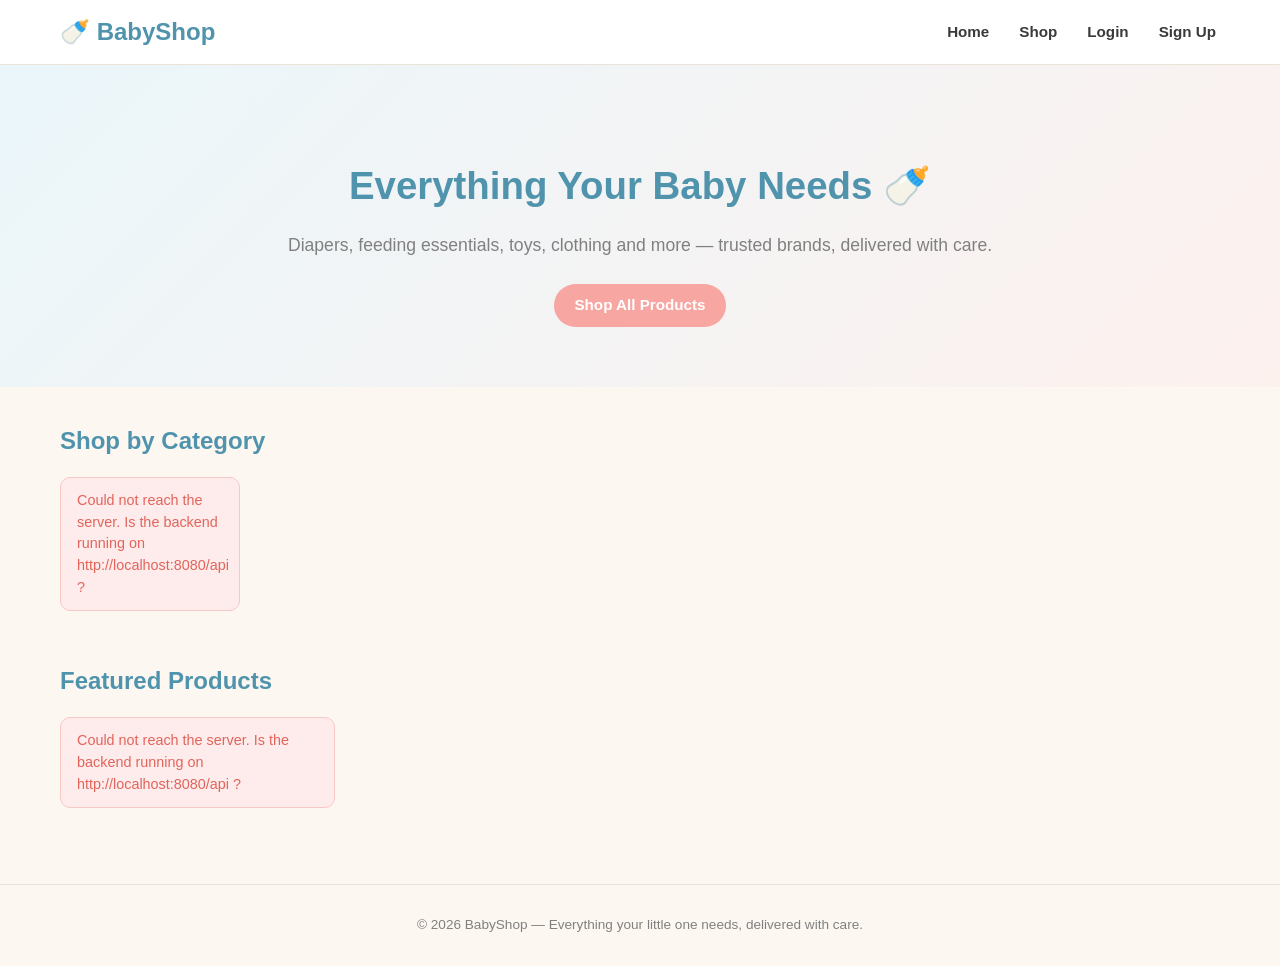
<file: frontend/index.html>
<!DOCTYPE html>
<html lang="en">
<head>
<meta charset="UTF-8">
<meta name="viewport" content="width=device-width, initial-scale=1.0">
<title>BabyShop - Everything for Your Little One</title>
<link rel="stylesheet" href="css/style.css">
</head>
<body>

<div id="navbar-root"></div>

<section class="hero">
  <div class="container">
    <h1>Everything Your Baby Needs 🍼</h1>
    <p>Diapers, feeding essentials, toys, clothing and more &mdash; trusted brands, delivered with care.</p>
    <a href="products.html" class="btn btn-accent">Shop All Products</a>
  </div>
</section>

<div class="container">
  <h2 class="section-title">Shop by Category</h2>
  <div class="category-grid" id="category-grid">
    <div class="loading">Loading categories...</div>
  </div>

  <h2 class="section-title">Featured Products</h2>
  <div class="product-grid" id="featured-grid">
    <div class="loading">Loading products...</div>
  </div>
</div>

<div id="footer-root"></div>

<script src="js/api.js"></script>
<script src="js/main.js"></script>
<script src="js/home.js"></script>
</body>
</html>
</file>
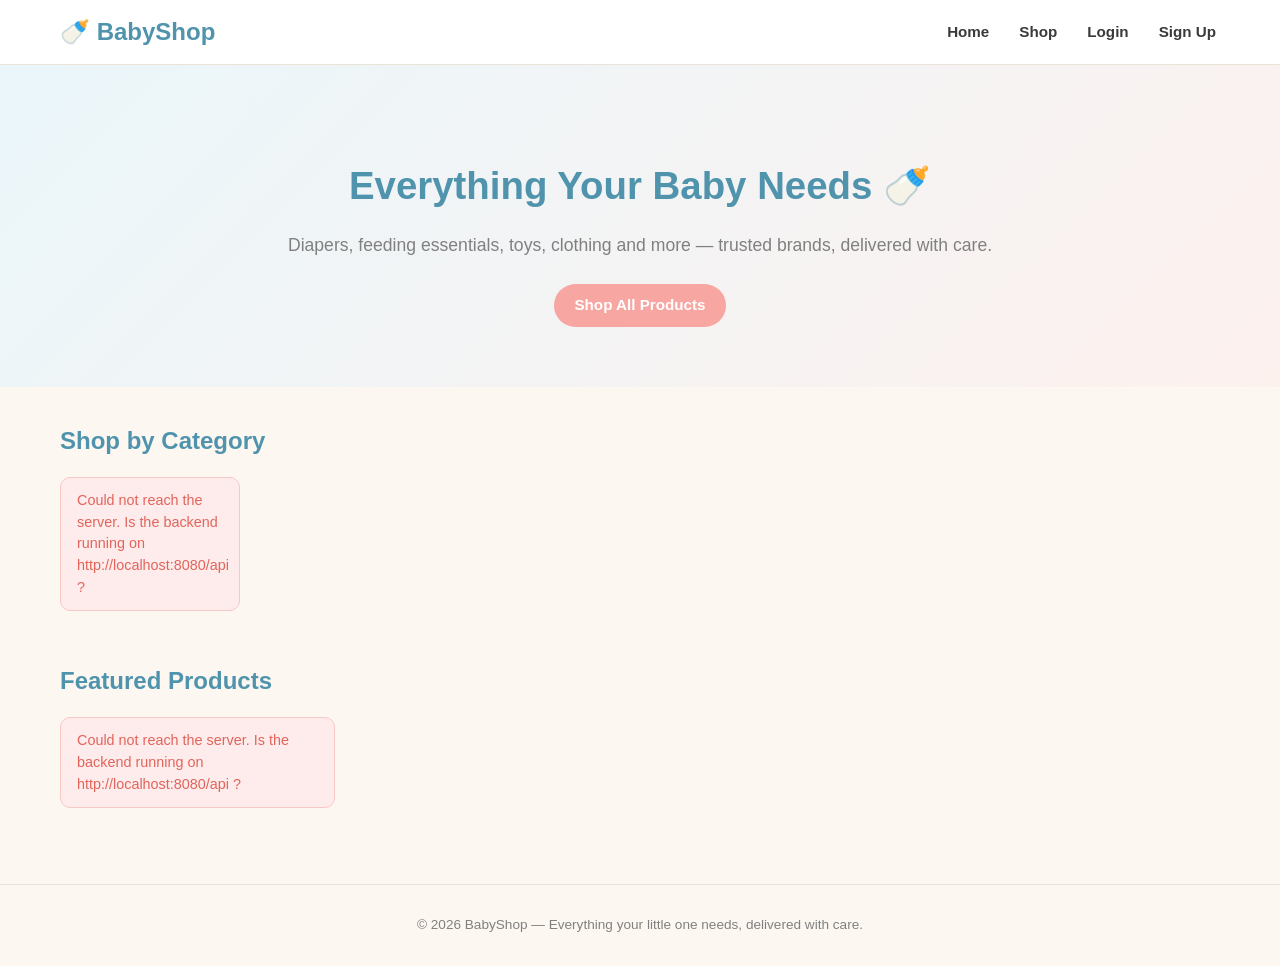
<file: frontend/admin.html>
<!DOCTYPE html>
<html lang="en">
<head>
<meta charset="UTF-8">
<meta name="viewport" content="width=device-width, initial-scale=1.0">
<title>Admin Dashboard - BabyShop</title>
<link rel="stylesheet" href="css/style.css">
</head>
<body>

<div id="navbar-root"></div>

<div class="container">
  <h2 class="section-title">Admin Dashboard</h2>

  <div class="admin-grid">
    <div class="admin-sidebar">
      <button class="admin-tab active" data-tab="products">📦 Products</button>
      <button class="admin-tab" data-tab="categories">🏷️ Categories</button>
      <button class="admin-tab" data-tab="orders">🧾 Orders</button>
      <button class="admin-tab" data-tab="users">👤 Users</button>
    </div>

    <div>
      <div id="admin-alert"></div>
      <div id="admin-panel">
        <div class="loading">Loading...</div>
      </div>
    </div>
  </div>
</div>

<div id="modal-root"></div>

<div id="footer-root"></div>

<script src="js/api.js"></script>
<script src="js/main.js"></script>
<script src="js/admin.js"></script>
</body>
</html>
</file>
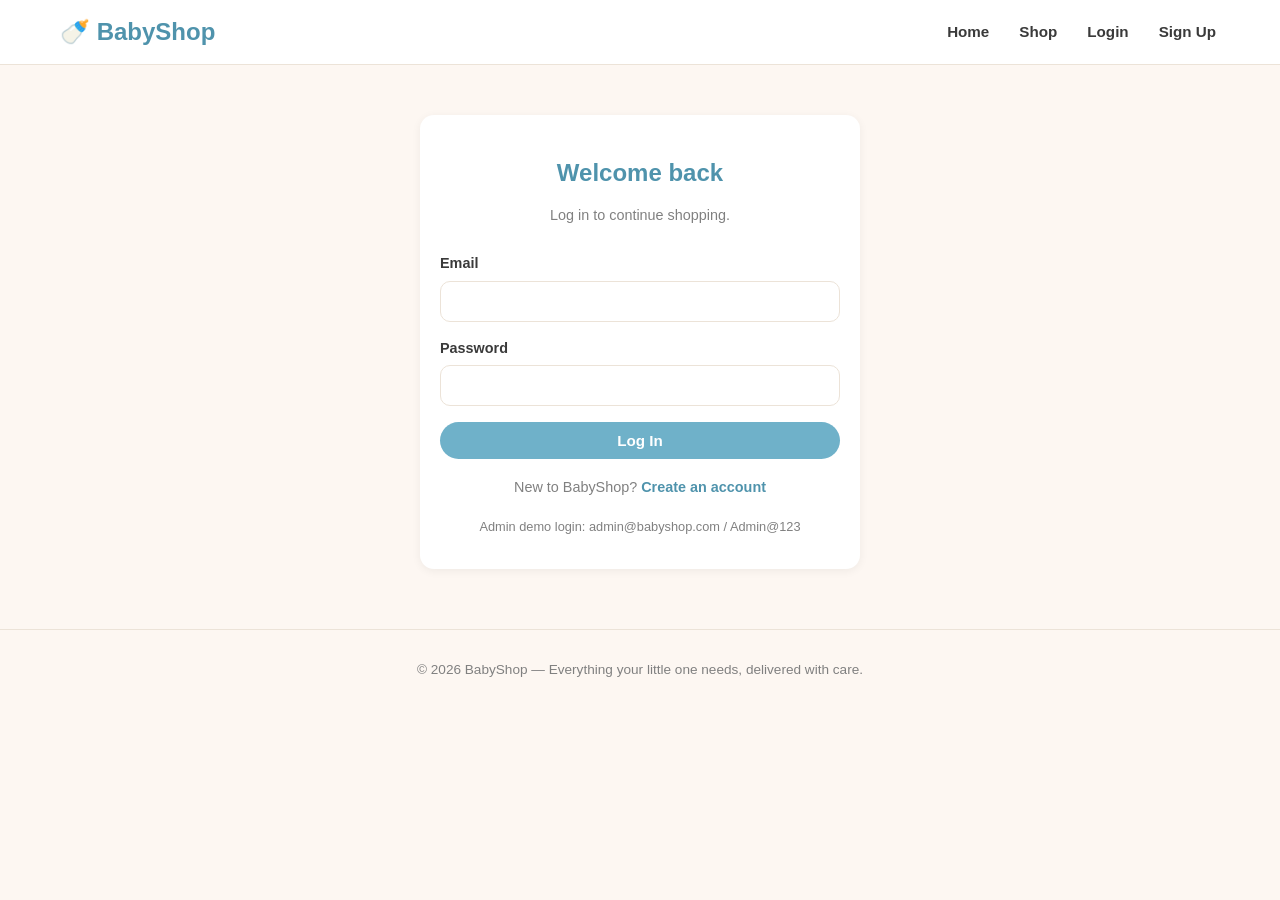
<file: frontend/cart.html>
<!DOCTYPE html>
<html lang="en">
<head>
<meta charset="UTF-8">
<meta name="viewport" content="width=device-width, initial-scale=1.0">
<title>Your Cart - BabyShop</title>
<link rel="stylesheet" href="css/style.css">
</head>
<body>

<div id="navbar-root"></div>

<div class="container">
  <h2 class="section-title">Your Cart</h2>
  <div id="cart-content">
    <div class="loading">Loading your cart...</div>
  </div>
</div>

<div id="footer-root"></div>

<script src="js/api.js"></script>
<script src="js/main.js"></script>
<script src="js/cart.js"></script>
</body>
</html>
</file>
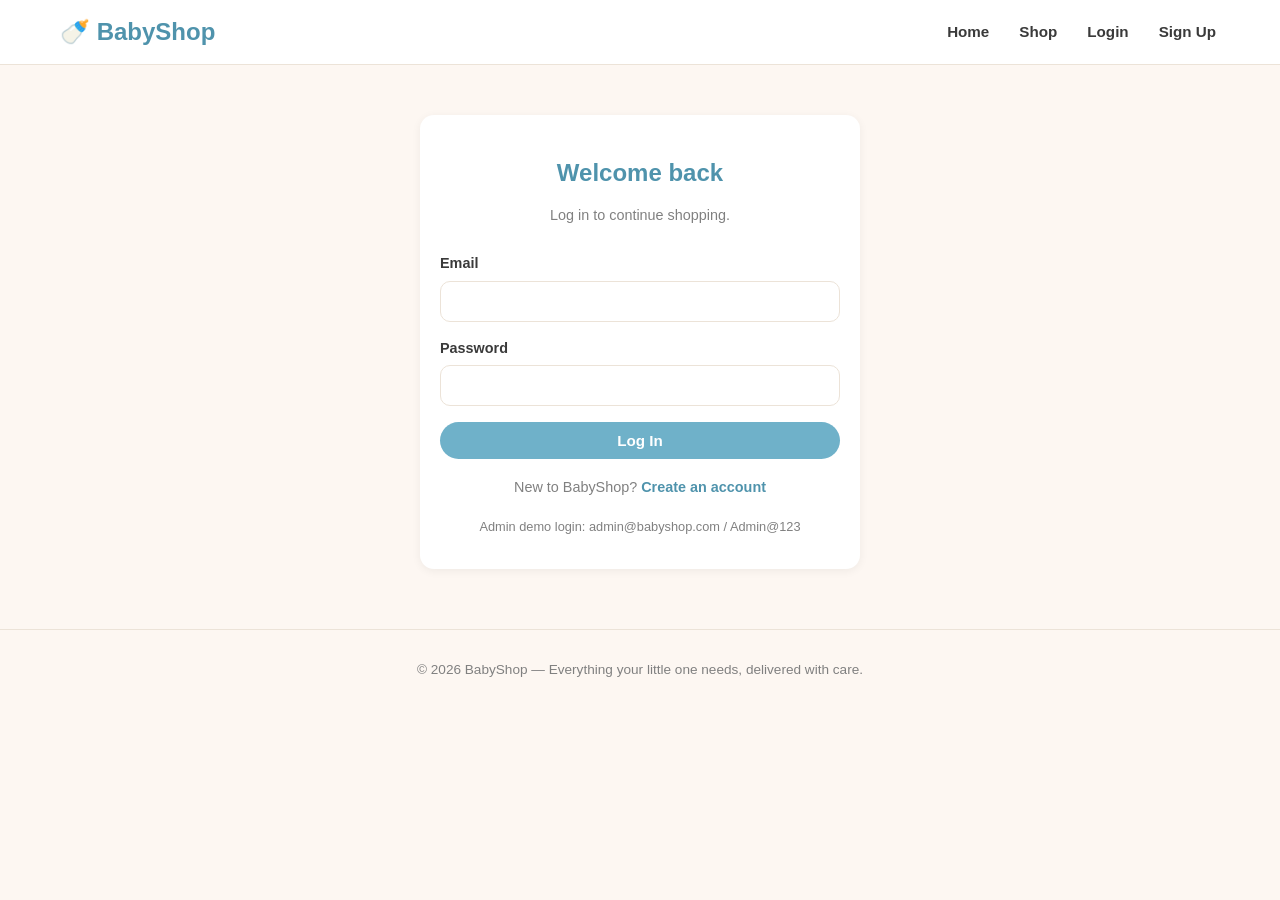
<file: frontend/checkout.html>
<!DOCTYPE html>
<html lang="en">
<head>
<meta charset="UTF-8">
<meta name="viewport" content="width=device-width, initial-scale=1.0">
<title>Checkout - BabyShop</title>
<link rel="stylesheet" href="css/style.css">
</head>
<body>

<div id="navbar-root"></div>

<div class="container">
  <h2 class="section-title">Checkout</h2>
  <div id="checkout-content">
    <div class="loading">Loading...</div>
  </div>
</div>

<div id="footer-root"></div>

<script src="js/api.js"></script>
<script src="js/main.js"></script>
<script src="js/checkout.js"></script>
</body>
</html>
</file>
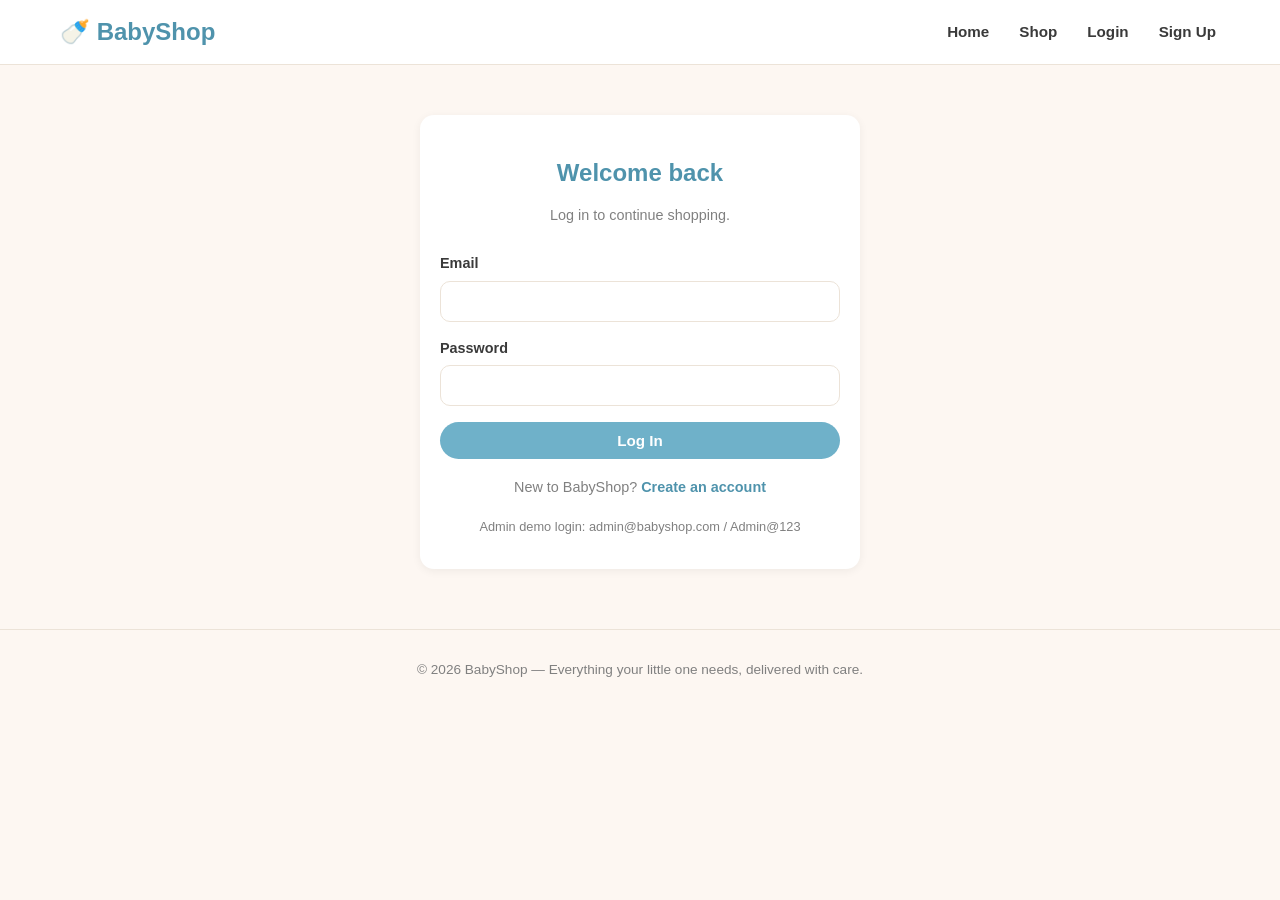
<file: frontend/login.html>
<!DOCTYPE html>
<html lang="en">
<head>
<meta charset="UTF-8">
<meta name="viewport" content="width=device-width, initial-scale=1.0">
<title>Login - BabyShop</title>
<link rel="stylesheet" href="css/style.css">
</head>
<body>

<div id="navbar-root"></div>

<div class="container">
  <div class="form-wrap card">
    <h2>Welcome back</h2>
    <p class="subtitle">Log in to continue shopping.</p>

    <div id="form-alert"></div>

    <form id="login-form" novalidate>
      <div class="field">
        <label for="email">Email</label>
        <input type="email" id="email" name="email" required>
      </div>
      <div class="field">
        <label for="password">Password</label>
        <input type="password" id="password" name="password" required>
      </div>
      <button type="submit" class="btn btn-primary btn-block" id="submit-btn">Log In</button>
    </form>

    <p class="form-footer">New to BabyShop? <a href="register.html">Create an account</a></p>
    <p class="form-footer" style="font-size:0.8rem;">Admin demo login: admin@babyshop.com / Admin@123</p>
  </div>
</div>

<div id="footer-root"></div>

<script src="js/api.js"></script>
<script src="js/main.js"></script>
<script src="js/login.js"></script>
</body>
</html>
</file>
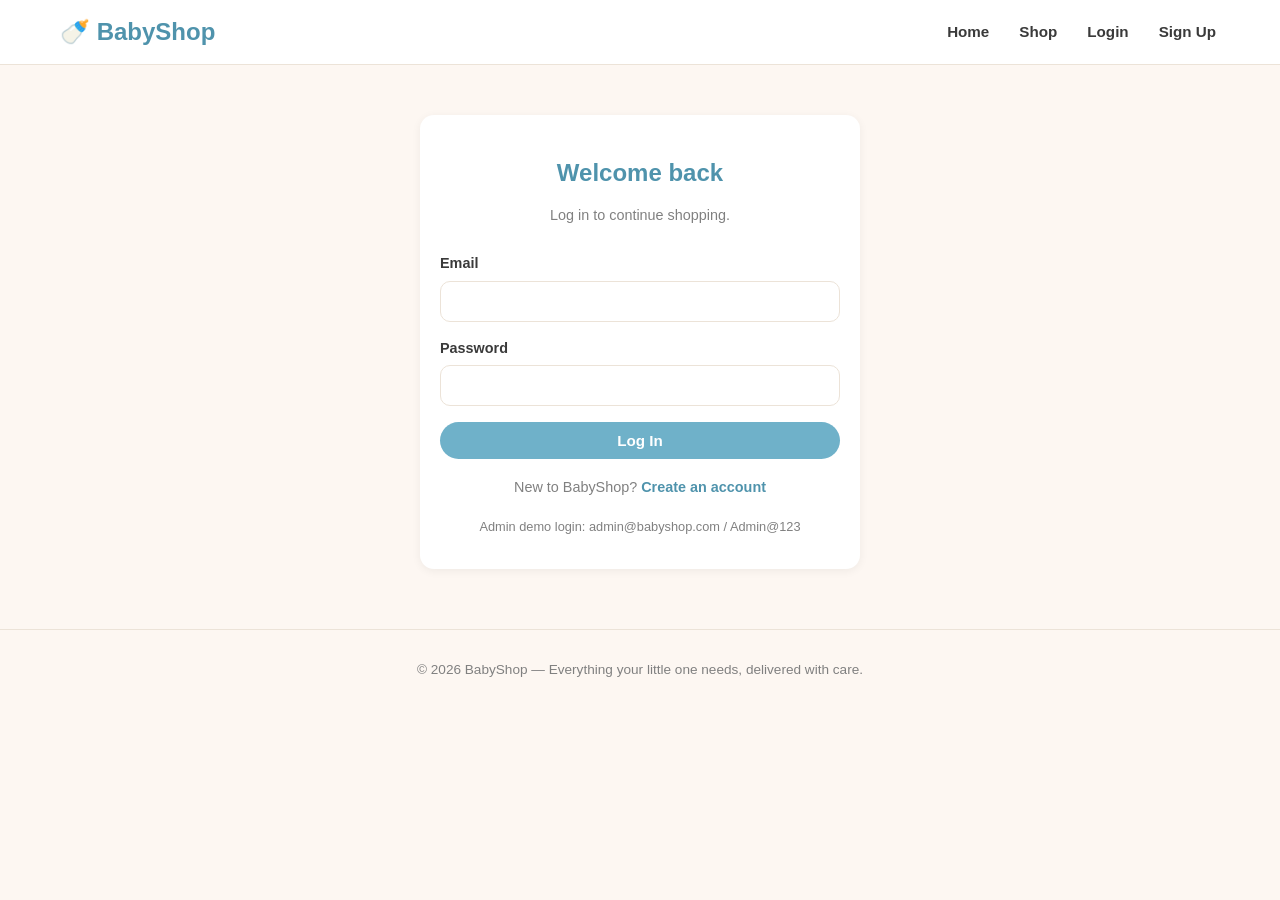
<file: frontend/orders.html>
<!DOCTYPE html>
<html lang="en">
<head>
<meta charset="UTF-8">
<meta name="viewport" content="width=device-width, initial-scale=1.0">
<title>My Orders - BabyShop</title>
<link rel="stylesheet" href="css/style.css">
</head>
<body>

<div id="navbar-root"></div>

<div class="container">
  <h2 class="section-title">My Orders</h2>
  <div id="orders-content">
    <div class="loading">Loading your orders...</div>
  </div>
</div>

<div id="footer-root"></div>

<script src="js/api.js"></script>
<script src="js/main.js"></script>
<script src="js/orders.js"></script>
</body>
</html>
</file>
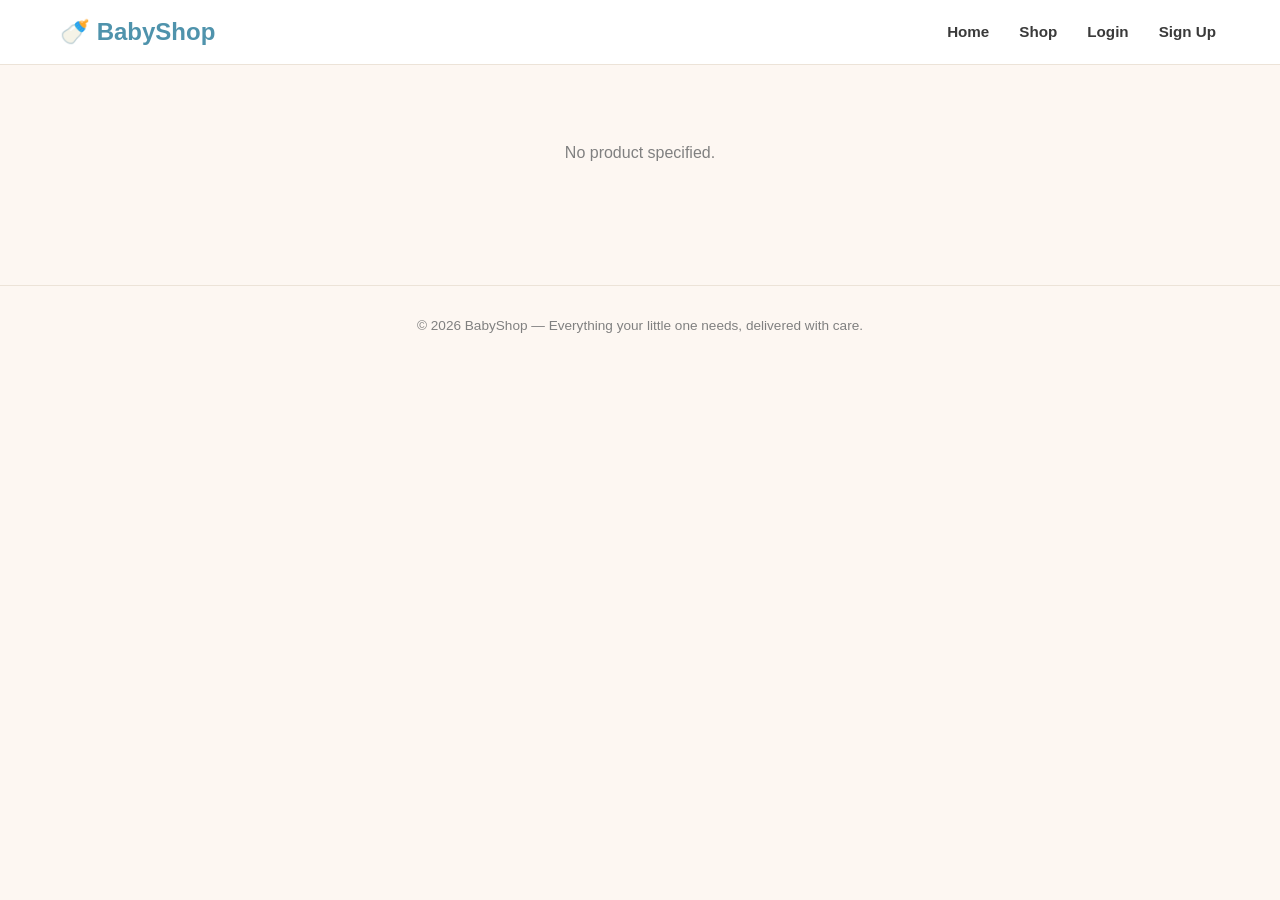
<file: frontend/product-details.html>
<!DOCTYPE html>
<html lang="en">
<head>
<meta charset="UTF-8">
<meta name="viewport" content="width=device-width, initial-scale=1.0">
<title>Product Details - BabyShop</title>
<link rel="stylesheet" href="css/style.css">
</head>
<body>

<div id="navbar-root"></div>

<div class="container">
  <div id="pd-content">
    <div class="loading">Loading product...</div>
  </div>
</div>

<div id="footer-root"></div>

<script src="js/api.js"></script>
<script src="js/main.js"></script>
<script src="js/product-details.js"></script>
</body>
</html>
</file>
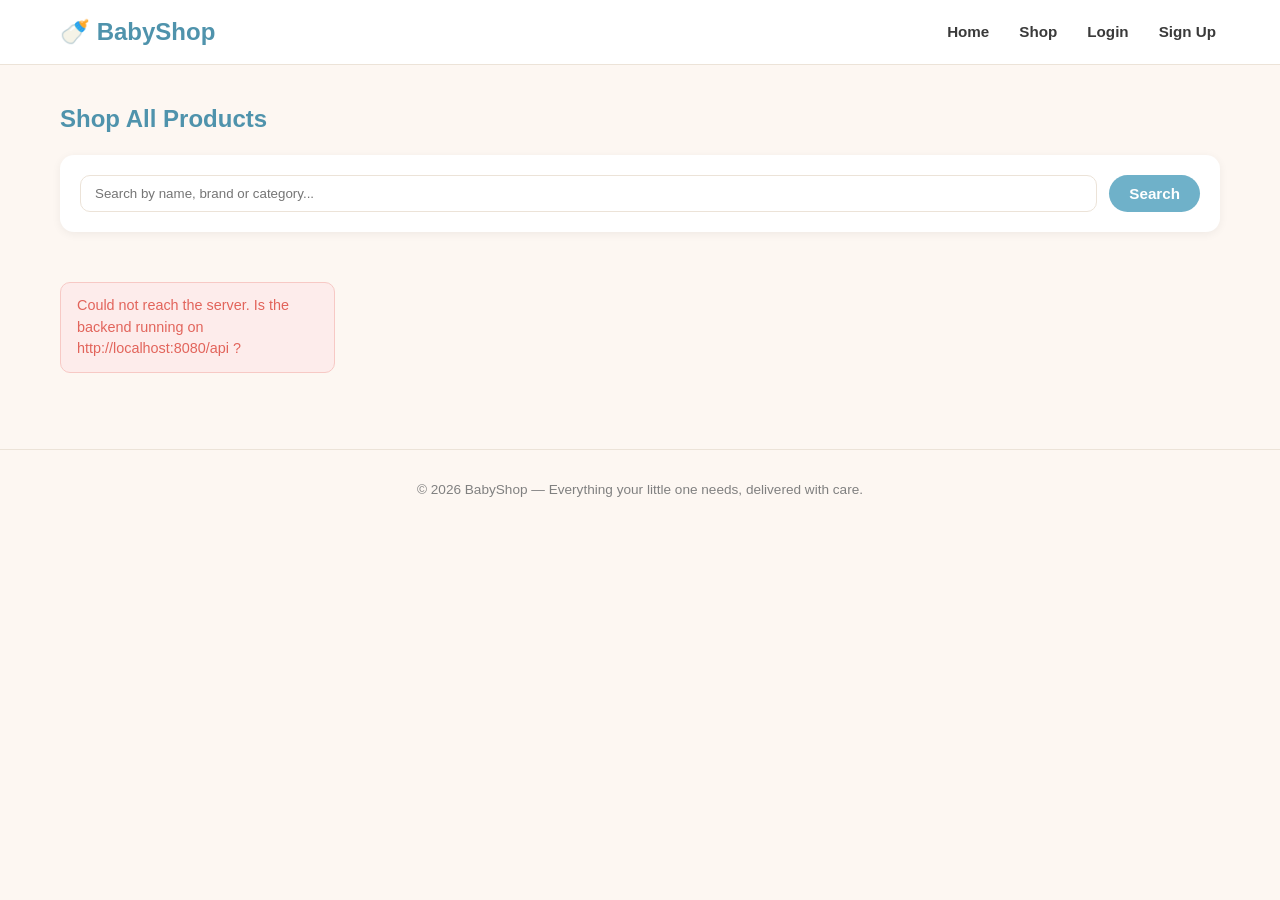
<file: frontend/products.html>
<!DOCTYPE html>
<html lang="en">
<head>
<meta charset="UTF-8">
<meta name="viewport" content="width=device-width, initial-scale=1.0">
<title>Shop All Products - BabyShop</title>
<link rel="stylesheet" href="css/style.css">
</head>
<body>

<div id="navbar-root"></div>

<div class="container">
  <h2 class="section-title">Shop All Products</h2>

  <div class="card" style="display:flex; gap:12px; flex-wrap:wrap; align-items:center; margin-bottom:20px;">
    <input type="text" id="search-input" placeholder="Search by name, brand or category..." style="flex:1; min-width:220px; padding:10px 14px; border-radius:10px; border:1.5px solid var(--border);">
    <button class="btn btn-primary" id="search-btn">Search</button>
  </div>

  <div class="category-grid" id="category-filter"></div>

  <div class="product-grid" id="product-grid">
    <div class="loading">Loading products...</div>
  </div>
</div>

<div id="footer-root"></div>

<script src="js/api.js"></script>
<script src="js/main.js"></script>
<script src="js/products.js"></script>
</body>
</html>
</file>
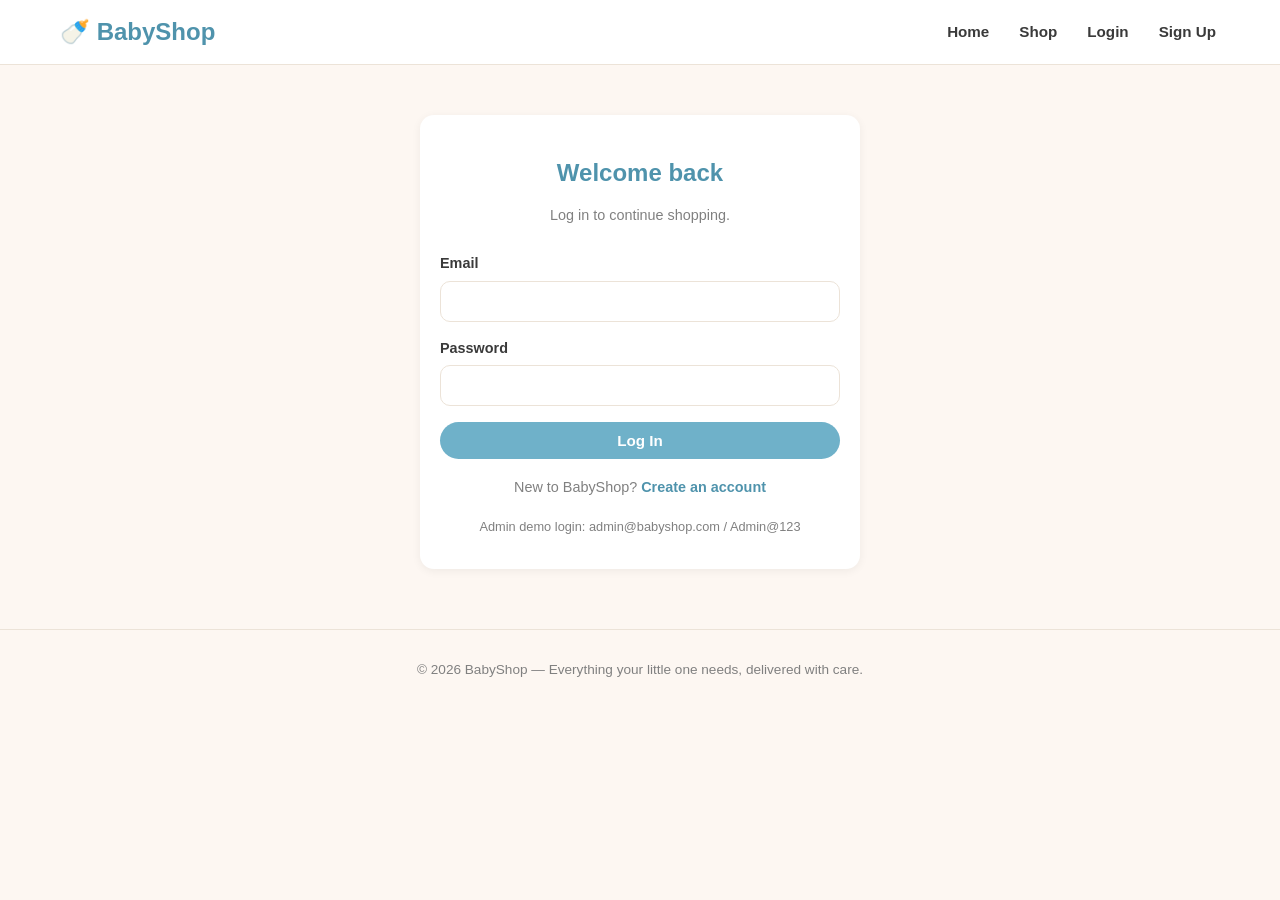
<file: frontend/profile.html>
<!DOCTYPE html>
<html lang="en">
<head>
<meta charset="UTF-8">
<meta name="viewport" content="width=device-width, initial-scale=1.0">
<title>My Profile - BabyShop</title>
<link rel="stylesheet" href="css/style.css">
</head>
<body>

<div id="navbar-root"></div>

<div class="container">
  <div class="form-wrap card">
    <h2>My Profile</h2>
    <p class="subtitle">Update your name and phone number.</p>

    <div id="form-alert"></div>

    <form id="profile-form" novalidate>
      <div class="field">
        <label for="email">Email (cannot be changed)</label>
        <input type="email" id="email" disabled>
      </div>
      <div class="field">
        <label for="name">Full Name</label>
        <input type="text" id="name" required>
      </div>
      <div class="field">
        <label for="phone">Phone Number</label>
        <input type="text" id="phone" required>
      </div>
      <div class="field">
        <label>Account Type</label>
        <input type="text" id="role" disabled>
      </div>
      <button type="submit" class="btn btn-primary btn-block" id="submit-btn">Save Changes</button>
    </form>
  </div>
</div>

<div id="footer-root"></div>

<script src="js/api.js"></script>
<script src="js/main.js"></script>
<script src="js/profile.js"></script>
</body>
</html>
</file>
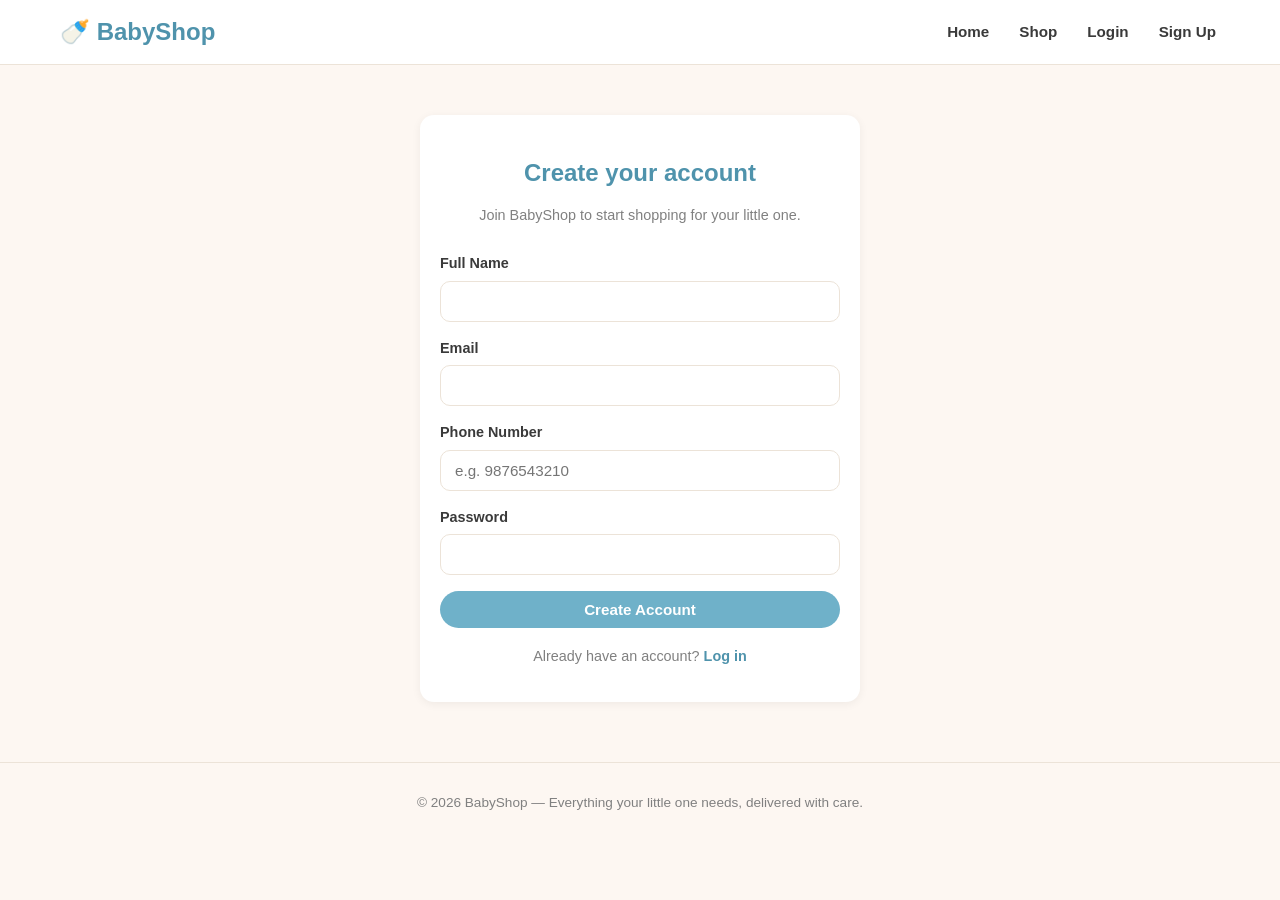
<file: frontend/register.html>
<!DOCTYPE html>
<html lang="en">
<head>
<meta charset="UTF-8">
<meta name="viewport" content="width=device-width, initial-scale=1.0">
<title>Sign Up - BabyShop</title>
<link rel="stylesheet" href="css/style.css">
</head>
<body>

<div id="navbar-root"></div>

<div class="container">
  <div class="form-wrap card">
    <h2>Create your account</h2>
    <p class="subtitle">Join BabyShop to start shopping for your little one.</p>

    <div id="form-alert"></div>

    <form id="register-form" novalidate>
      <div class="field">
        <label for="name">Full Name</label>
        <input type="text" id="name" name="name" required>
        <span class="error-text" id="err-name"></span>
      </div>
      <div class="field">
        <label for="email">Email</label>
        <input type="email" id="email" name="email" required>
        <span class="error-text" id="err-email"></span>
      </div>
      <div class="field">
        <label for="phone">Phone Number</label>
        <input type="text" id="phone" name="phone" placeholder="e.g. 9876543210" required>
        <span class="error-text" id="err-phone"></span>
      </div>
      <div class="field">
        <label for="password">Password</label>
        <input type="password" id="password" name="password" minlength="6" required>
        <span class="error-text" id="err-password"></span>
      </div>
      <button type="submit" class="btn btn-primary btn-block" id="submit-btn">Create Account</button>
    </form>

    <p class="form-footer">Already have an account? <a href="login.html">Log in</a></p>
  </div>
</div>

<div id="footer-root"></div>

<script src="js/api.js"></script>
<script src="js/main.js"></script>
<script src="js/register.js"></script>
</body>
</html>
</file>
<file: frontend/css/style.css>
/* =========================================================
   Baby Shop - Global Stylesheet
   A soft, pastel, friendly theme suited for a baby products store.
   ========================================================= */

:root {
    --primary: #6fb1c9;
    --primary-dark: #4f93ac;
    --accent: #f7a6a1;
    --accent-dark: #ef7f78;
    --bg: #fdf7f2;
    --card-bg: #ffffff;
    --text: #3a3a3a;
    --muted: #808080;
    --border: #ece3d8;
    --success: #5cb85c;
    --danger: #e2645b;
    --warning: #e8a33d;
    --radius: 14px;
    --shadow: 0 2px 10px rgba(0,0,0,0.06);
}

* { box-sizing: border-box; }

body {
    margin: 0;
    font-family: 'Segoe UI', Roboto, Helvetica, Arial, sans-serif;
    background: var(--bg);
    color: var(--text);
    line-height: 1.5;
}

a { text-decoration: none; color: inherit; }
img { max-width: 100%; display: block; }
ul { list-style: none; margin: 0; padding: 0; }

.container {
    max-width: 1200px;
    margin: 0 auto;
    padding: 0 20px;
}

/* ---------- Navbar ---------- */
.navbar {
    background: var(--card-bg);
    border-bottom: 1px solid var(--border);
    position: sticky;
    top: 0;
    z-index: 100;
}
.navbar .container {
    display: flex;
    align-items: center;
    justify-content: space-between;
    padding-top: 14px;
    padding-bottom: 14px;
    flex-wrap: wrap;
    gap: 10px;
}
.brand {
    font-size: 1.5rem;
    font-weight: 800;
    color: var(--primary-dark);
    display: flex;
    align-items: center;
    gap: 8px;
}
.nav-links {
    display: flex;
    align-items: center;
    gap: 22px;
    flex-wrap: wrap;
}
.nav-links a, .nav-links button {
    font-weight: 600;
    color: var(--text);
    background: none;
    border: none;
    cursor: pointer;
    font-size: 0.95rem;
    padding: 6px 4px;
}
.nav-links a:hover, .nav-links button:hover { color: var(--primary-dark); }
.nav-links .cart-badge {
    background: var(--accent);
    color: #fff;
    border-radius: 20px;
    padding: 2px 8px;
    font-size: 0.75rem;
    margin-left: 4px;
}

/* ---------- Buttons ---------- */
.btn {
    display: inline-block;
    padding: 10px 20px;
    border-radius: 999px;
    border: none;
    cursor: pointer;
    font-weight: 700;
    font-size: 0.95rem;
    transition: transform 0.1s ease, background 0.2s ease;
    text-align: center;
}
.btn:active { transform: scale(0.97); }
.btn-primary { background: var(--primary); color: #fff; }
.btn-primary:hover { background: var(--primary-dark); }
.btn-accent { background: var(--accent); color: #fff; }
.btn-accent:hover { background: var(--accent-dark); }
.btn-outline { background: transparent; border: 2px solid var(--primary); color: var(--primary-dark); }
.btn-outline:hover { background: var(--primary); color: #fff; }
.btn-danger { background: var(--danger); color: #fff; }
.btn-danger:hover { opacity: 0.85; }
.btn-sm { padding: 6px 14px; font-size: 0.85rem; }
.btn-block { width: 100%; }
.btn:disabled { opacity: 0.5; cursor: not-allowed; }

/* ---------- Cards / layout ---------- */
.card {
    background: var(--card-bg);
    border-radius: var(--radius);
    box-shadow: var(--shadow);
    padding: 20px;
}

.hero {
    background: linear-gradient(135deg, #eaf6fa 0%, #fdf1ee 100%);
    padding: 60px 0;
    text-align: center;
}
.hero h1 { font-size: 2.4rem; margin-bottom: 10px; color: var(--primary-dark); }
.hero p { font-size: 1.1rem; color: var(--muted); margin-bottom: 26px; }

.section-title {
    font-size: 1.5rem;
    margin: 36px 0 18px;
    color: var(--primary-dark);
}

.category-grid {
    display: grid;
    grid-template-columns: repeat(auto-fill, minmax(160px, 1fr));
    gap: 16px;
    margin-bottom: 30px;
}
.category-chip {
    background: var(--card-bg);
    border: 2px solid var(--border);
    border-radius: var(--radius);
    padding: 18px 10px;
    text-align: center;
    font-weight: 700;
    cursor: pointer;
    transition: 0.2s;
}
.category-chip:hover, .category-chip.active {
    border-color: var(--primary);
    color: var(--primary-dark);
    background: #eef8fb;
}

.product-grid {
    display: grid;
    grid-template-columns: repeat(auto-fill, minmax(230px, 1fr));
    gap: 20px;
    margin-bottom: 40px;
}
.product-card {
    background: var(--card-bg);
    border-radius: var(--radius);
    box-shadow: var(--shadow);
    overflow: hidden;
    display: flex;
    flex-direction: column;
    transition: transform 0.15s ease;
}
.product-card:hover { transform: translateY(-4px); }
.product-card img {
    width: 100%;
    height: 170px;
    object-fit: cover;
    background: #f2f2f2;
}
.product-card .info { padding: 14px; display: flex; flex-direction: column; gap: 6px; flex: 1; }
.product-card .brand { font-size: 0.75rem; text-transform: uppercase; color: var(--muted); letter-spacing: 0.05em; }
.product-card .name { font-weight: 700; font-size: 1rem; min-height: 42px; }
.product-card .price { font-size: 1.15rem; font-weight: 800; color: var(--accent-dark); }
.product-card .stock { font-size: 0.8rem; color: var(--muted); }
.product-card .actions { margin-top: auto; padding-top: 8px; display: flex; gap: 8px; }

/* ---------- Forms ---------- */
.form-wrap {
    max-width: 440px;
    margin: 50px auto;
}
.form-wrap h2 { text-align: center; color: var(--primary-dark); margin-bottom: 6px; }
.form-wrap .subtitle { text-align: center; color: var(--muted); margin-bottom: 26px; font-size: 0.9rem; }
.field { margin-bottom: 16px; }
.field label { display: block; font-weight: 600; margin-bottom: 6px; font-size: 0.9rem; }
.field input, .field select, .field textarea {
    width: 100%;
    padding: 11px 14px;
    border-radius: 10px;
    border: 1.5px solid var(--border);
    font-size: 0.95rem;
    background: #fff;
    color: var(--text);
}
.field input:focus, .field select:focus, .field textarea:focus {
    outline: none;
    border-color: var(--primary);
}
.field .error-text { color: var(--danger); font-size: 0.8rem; margin-top: 4px; display: block; }
.form-footer { text-align: center; margin-top: 18px; font-size: 0.9rem; color: var(--muted); }
.form-footer a { color: var(--primary-dark); font-weight: 700; }

.alert {
    padding: 12px 16px;
    border-radius: 10px;
    font-size: 0.9rem;
    margin-bottom: 16px;
}
.alert-error { background: #fdeceb; color: var(--danger); border: 1px solid #f7c9c5; }
.alert-success { background: #eaf7ea; color: #2f7d2f; border: 1px solid #c7e8c7; }
.alert-info { background: #eaf4fa; color: var(--primary-dark); border: 1px solid #cfe6ef; }

/* ---------- Tables ---------- */
table { width: 100%; border-collapse: collapse; }
th, td { text-align: left; padding: 12px 10px; border-bottom: 1px solid var(--border); font-size: 0.9rem; }
th { color: var(--muted); text-transform: uppercase; font-size: 0.75rem; letter-spacing: 0.04em; }

.badge { padding: 4px 10px; border-radius: 999px; font-size: 0.75rem; font-weight: 700; display: inline-block; }
.badge-PENDING { background: #fdf1d6; color: #a5720d; }
.badge-CONFIRMED { background: #dceefb; color: #1f6fa8; }
.badge-SHIPPED { background: #e3ddfa; color: #5a3fc4; }
.badge-DELIVERED { background: #dff3df; color: #2f7d2f; }
.badge-CANCELLED { background: #fbdedb; color: #b53c33; }

/* ---------- Cart page ---------- */
.cart-item {
    display: flex;
    align-items: center;
    gap: 16px;
    padding: 16px 0;
    border-bottom: 1px solid var(--border);
}
.cart-item img { width: 80px; height: 80px; object-fit: cover; border-radius: 10px; background: #f2f2f2; }
.cart-item .details { flex: 1; }
.cart-item .qty-control { display: flex; align-items: center; gap: 8px; }
.qty-btn {
    width: 30px; height: 30px; border-radius: 8px; border: 1.5px solid var(--border);
    background: #fff; cursor: pointer; font-weight: 700; font-size: 1rem;
}
.qty-input {
    width: 46px; text-align: center; padding: 5px; border-radius: 8px; border: 1.5px solid var(--border);
}
.cart-summary {
    background: var(--card-bg);
    border-radius: var(--radius);
    box-shadow: var(--shadow);
    padding: 20px;
    position: sticky;
    top: 90px;
}
.summary-row { display: flex; justify-content: space-between; margin-bottom: 10px; font-size: 0.95rem; }
.summary-row.total { font-weight: 800; font-size: 1.15rem; border-top: 1px solid var(--border); padding-top: 12px; margin-top: 12px; }

.cart-layout { display: grid; grid-template-columns: 2fr 1fr; gap: 24px; align-items: start; }
@media (max-width: 800px) {
    .cart-layout { grid-template-columns: 1fr; }
    .cart-summary { position: static; }
}

/* ---------- Product Details ---------- */
.pd-layout { display: grid; grid-template-columns: 1fr 1fr; gap: 36px; margin: 30px 0; }
.pd-layout img { border-radius: var(--radius); width: 100%; height: 420px; object-fit: cover; background: #f2f2f2; }
.pd-layout .pd-price { font-size: 1.8rem; font-weight: 800; color: var(--accent-dark); margin: 14px 0; }
@media (max-width: 750px) {
    .pd-layout { grid-template-columns: 1fr; }
    .pd-layout img { height: 280px; }
}

/* ---------- Misc ---------- */
.empty-state { text-align: center; padding: 60px 20px; color: var(--muted); }
.footer {
    text-align: center;
    padding: 30px 20px;
    color: var(--muted);
    font-size: 0.85rem;
    border-top: 1px solid var(--border);
    margin-top: 60px;
}
.tabs { display: flex; gap: 10px; margin-bottom: 20px; flex-wrap: wrap; }
.tab-btn {
    padding: 8px 16px; border-radius: 999px; border: 1.5px solid var(--border);
    background: #fff; cursor: pointer; font-weight: 600; font-size: 0.85rem;
}
.tab-btn.active { background: var(--primary); color: #fff; border-color: var(--primary); }
.loading { text-align: center; padding: 40px; color: var(--muted); }

.admin-grid { display: grid; grid-template-columns: 220px 1fr; gap: 24px; margin-top: 20px;}
.admin-sidebar { background: var(--card-bg); border-radius: var(--radius); box-shadow: var(--shadow); padding: 16px; height: fit-content; }
.admin-sidebar button {
    display: block; width: 100%; text-align: left; padding: 10px 12px; border-radius: 8px;
    background: none; border: none; cursor: pointer; font-weight: 600; margin-bottom: 4px; font-size: 0.9rem;
}
.admin-sidebar button.active { background: #eef8fb; color: var(--primary-dark); }
@media (max-width: 800px) { .admin-grid { grid-template-columns: 1fr; } }

.modal-overlay {
    position: fixed; inset: 0; background: rgba(0,0,0,0.4);
    display: flex; align-items: center; justify-content: center; z-index: 1000; padding: 20px;
}
.modal-box { background: #fff; border-radius: var(--radius); padding: 24px; max-width: 480px; width: 100%; max-height: 90vh; overflow-y: auto; }
.modal-box h3 { margin-top: 0; color: var(--primary-dark); }
.icon-btn { background: none; border: none; cursor: pointer; font-size: 1.1rem; color: var(--muted); }
.icon-btn:hover { color: var(--danger); }
</file>
